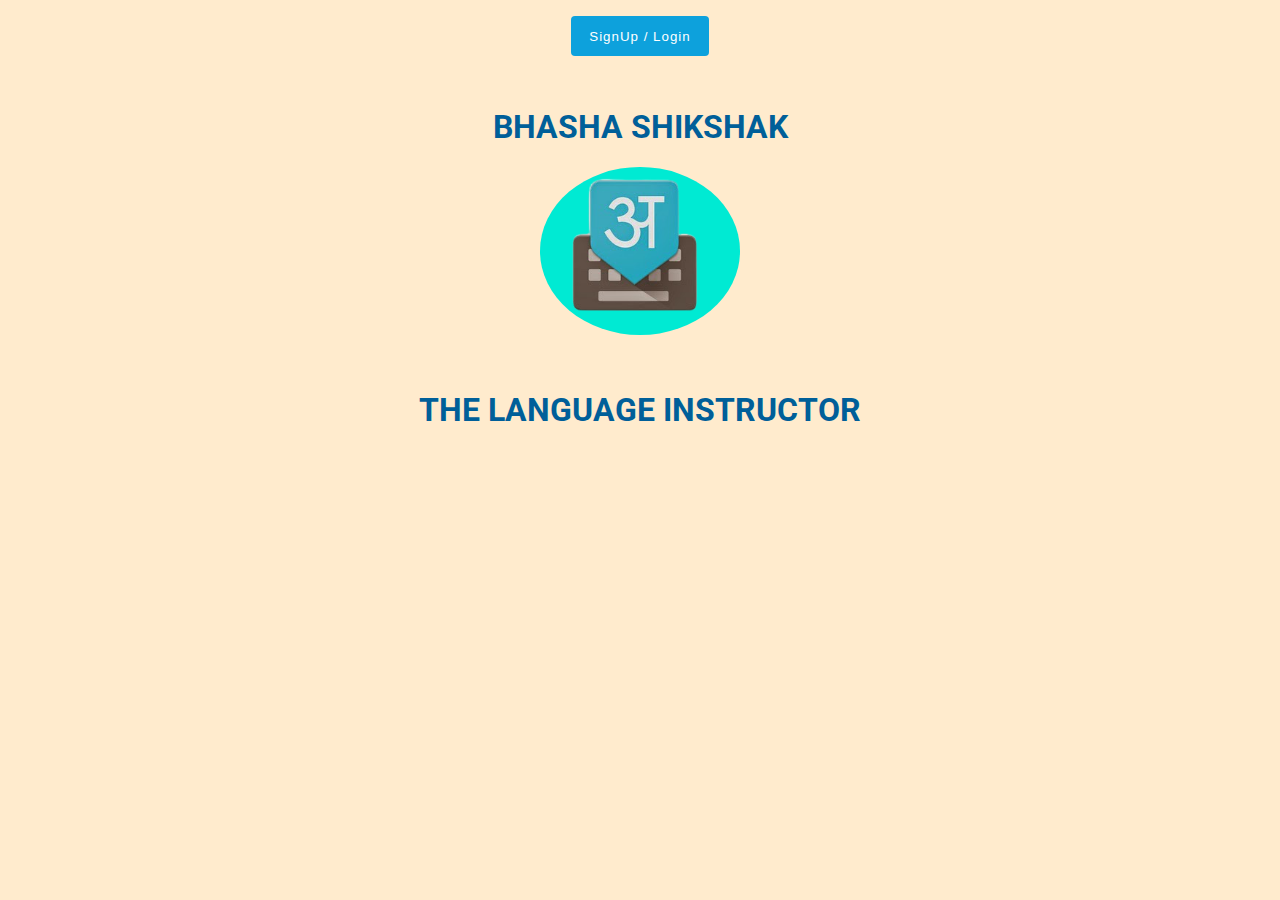
<file: public/index.html>
<!DOCTYPE html>
<html lang="en">
<head>
    <meta charset="UTF-8">
    <meta http-equiv="X-UA-Compatible" content="IE=edge">
    <meta name="viewport" content="width=device-width, initial-scale=1.0">
    <title>Interactive Learning</title>

    <!-- CSS Link -->
    <link rel="stylesheet" href="css/main.css">
   
</head>
<body>
    <div class="container">
        <div class="welcome">
            
            <button class="login-button"><a href="login.html">SignUp / Login</a></button>
            <h1 style="text-align: center; padding-top: 30px; color: #005f99;">BHASHA SHIKSHAK</h1>
            <a href="selectLanguage.html"><img class="welcomeImage" src="./assets/img/welcomeImage.png" alt="Logo"></a>
            <h1 style="text-align: center; padding-top: 30px; color: #005f99;">THE LANGUAGE INSTRUCTOR</h1>
        </div>
    </div>
    <script src="js/main.js"></script>
</body>
</html>
</file>
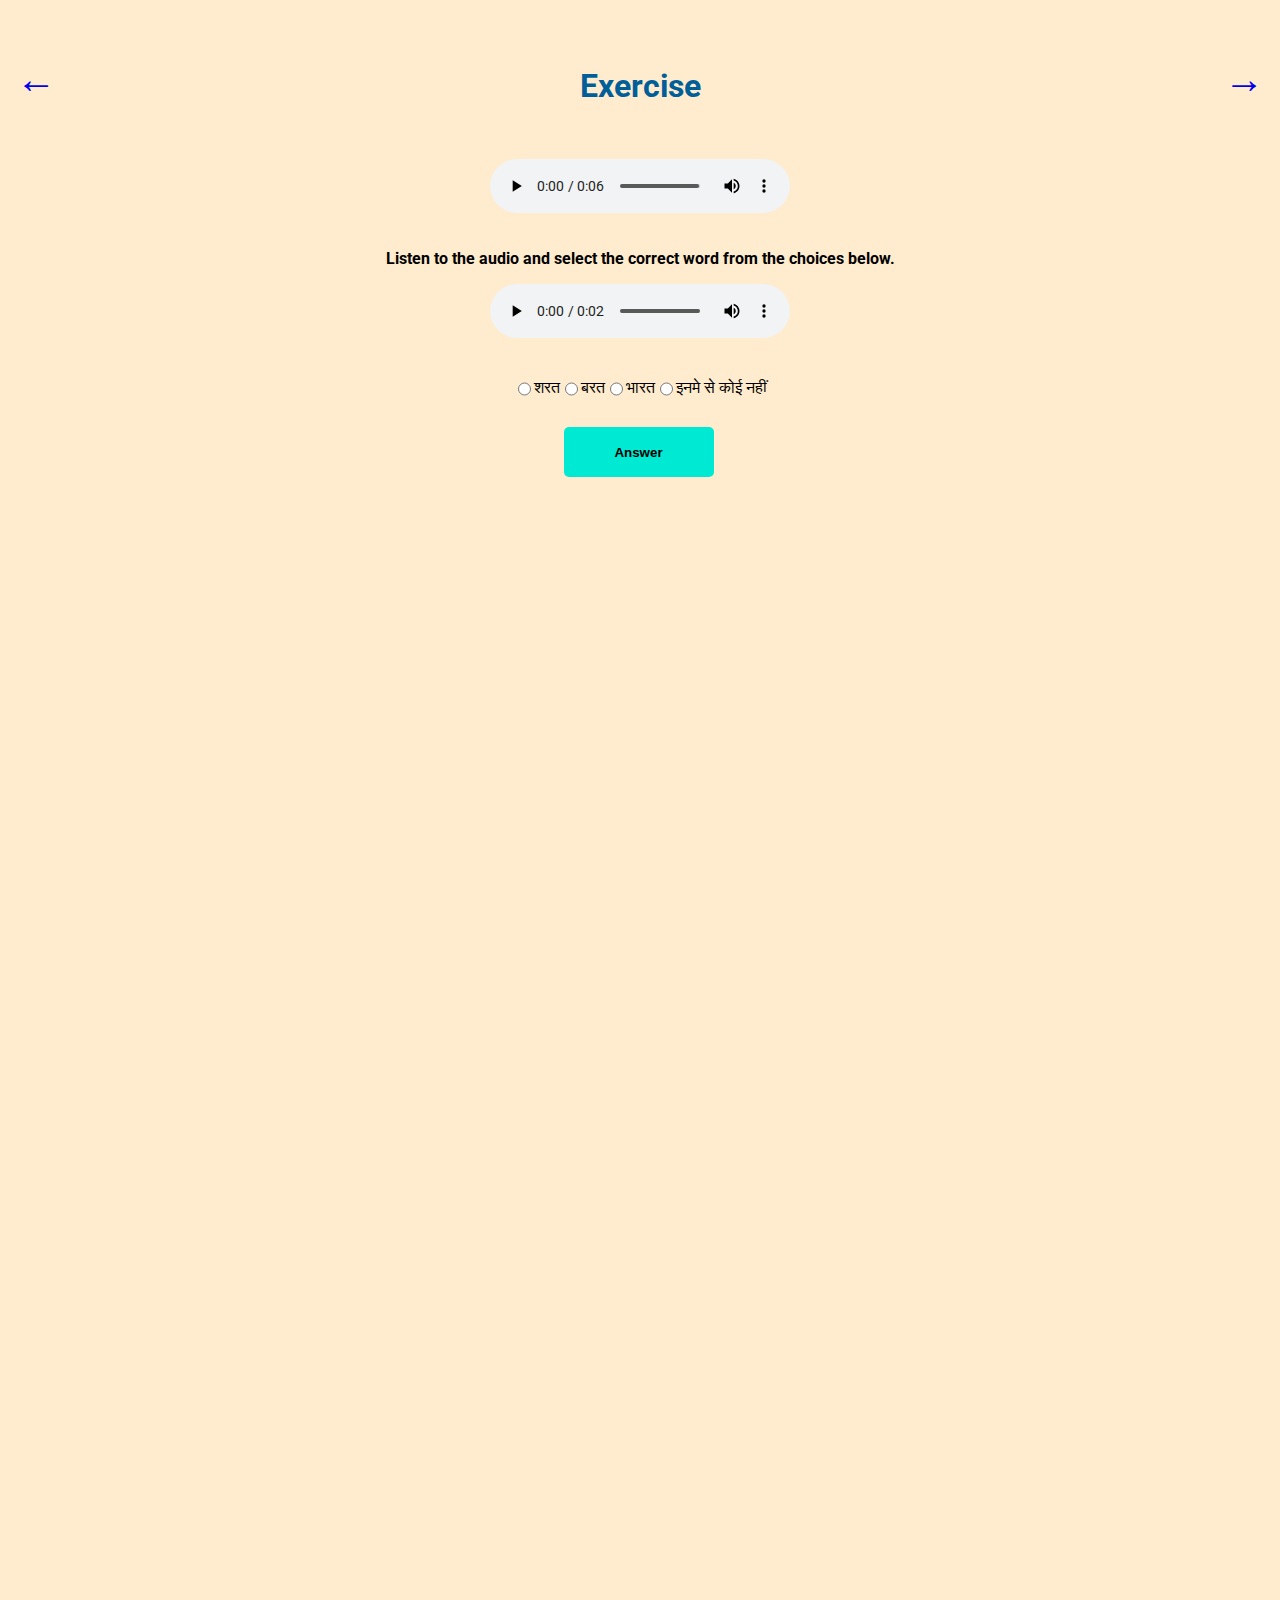
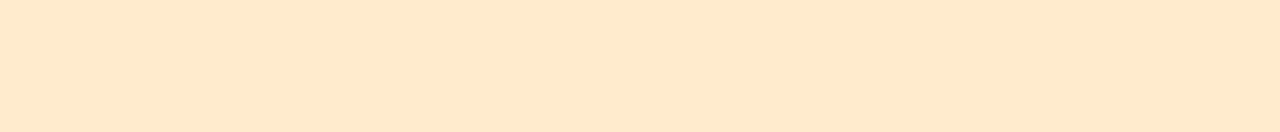
<file: public/exercise.html>
<!DOCTYPE html>
<html lang="en">
<head>
    <meta charset="UTF-8">
    <meta http-equiv="X-UA-Compatible" content="IE=edge">
    <meta name="viewport" content="width=device-width, initial-scale=1.0">
    <title>Exercise</title>

    <!-- CSS Link -->
    <link rel="stylesheet" href="css/main.css">
</head>
<body>
    <div class="container">
        <div class="recording-nav">
            <p class="double-arrow-design"><a class="arrow-anchor" href="listenWrite.html">&#8592;</a></p>
            <h1 style="text-align: center; padding-top: 30px; color: #005f99;">Exercise</h1>
            <p class="double-arrow-design"><a class="arrow-anchor" href="selectLanguage.html">&#8594;</a></p>
        </div>
        <div class="recording-header">  
                <audio controls class="audiorecord" style="padding-bottom: 20px;">
                    <source src="./assets/audio/exercise.mp3" type="audio/mp4">
                </audio>
                <p class="speakout">Listen to the audio and select the correct word from the choices below.</p>  
                <audio controls class="audiorecord" style="padding-bottom: 20px;">
                    <source src="./assets/audio/bharath.mp3" type="audio/mp4">
                </audio>
                <div class="multiple-choice">
                    <input type="radio" id="choice1" name="choice1" value="शरत"><label for="choice1">शरत</label><br>
                    <input type="radio" id="choice2" name="choice1" value="बरत"><label for="choice2">बरत</label><br>
                    <input type="radio" id="answer" name="choice1" value="भारत"><label id="answer1" for="choice3">भारत</label><br>
                    <input type="radio" id="choice4" name="choice1" value="इनमे से कोई नहीं"><label for="choice4">इनमे से कोई नहीं</label>  
                </div>
                <div class="recording-controls-ex">
                    <button class="click-button" style="margin-right: 2%;" id="showAnswer">Answer</button>
                    <p id="answer-prompt" style="padding-top: 10px; font-weight: bold;"></p>
                </div>
        </div>
    </div>

    <script src="js/listen.js"></script>
</body>
</html>
</file>
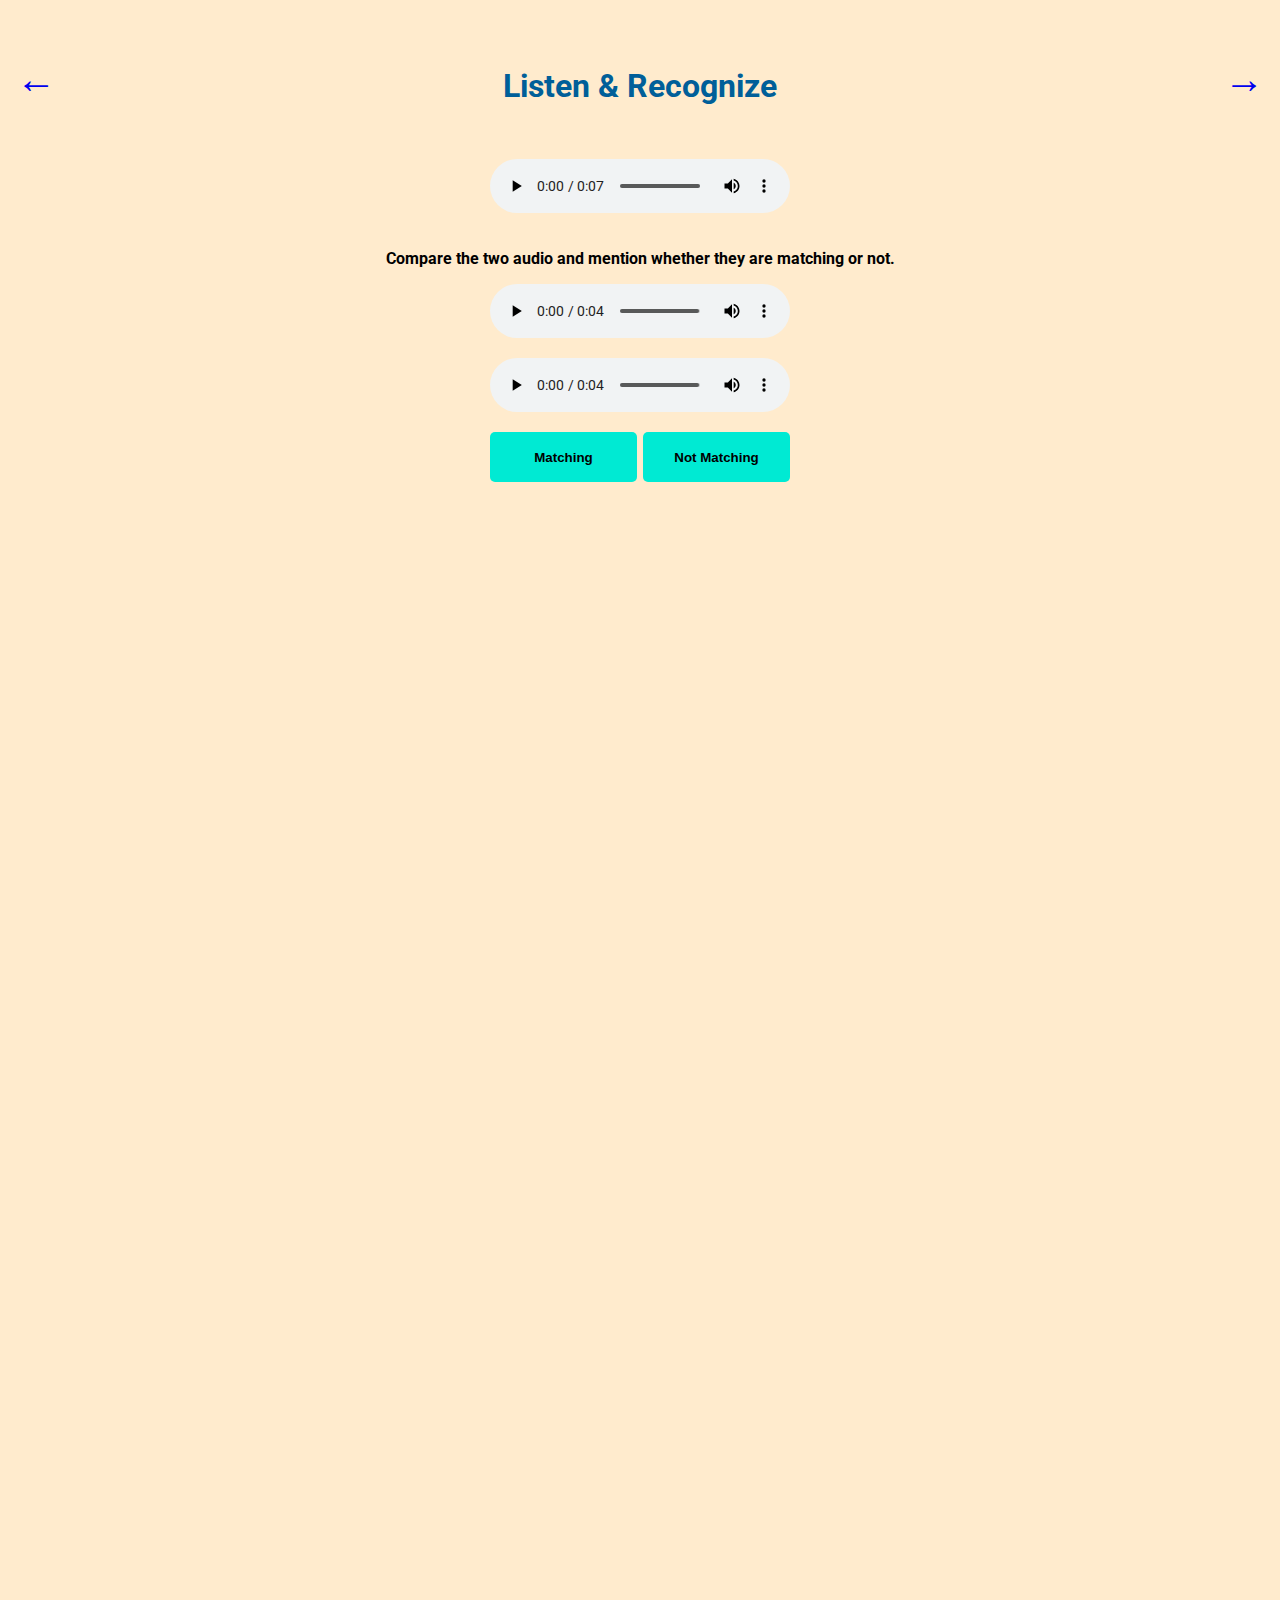
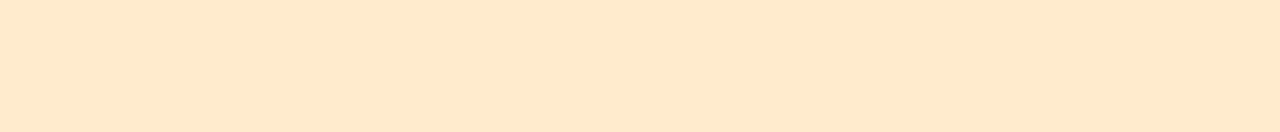
<file: public/listenListen.html>
<!DOCTYPE html>
<html lang="en">
<head>
    <meta charset="UTF-8">
    <meta http-equiv="X-UA-Compatible" content="IE=edge">
    <meta name="viewport" content="width=device-width, initial-scale=1.0">
    <title>Listen & Listen Module</title>

    <!-- CSS Link -->
    <link rel="stylesheet" href="css/main.css">
</head>
<body>
    <div class="container">
        <div class="recording-nav">
            <p class="double-arrow-design"><a class="arrow-anchor" href="listenSpeak.html">&#8592;</a></p>
            <h1 style="text-align: center; padding-top: 30px; color: #005f99;">Listen & Recognize</h1>
            <p class="double-arrow-design"><a class="arrow-anchor" href="speechText.html">&#8594;</a></p>
        </div>
        <div class="recording-header">  
                <audio controls class="audiorecord" style="padding-bottom: 20px;">
                    <source src="./assets/audio/listenReconize.mp3" type="audio/mp4">
                </audio>
                <p class="speakout">Compare the two audio and mention whether they are matching or not.</p>  
                <audio controls class="audiorecord" style="padding-bottom: 20px;">
                    <source src="./assets/audio/goodtime.mp4" type="audio/mp4">
                </audio>
                <audio controls class="audiorecord" style="padding-bottom: 20px;">
                    <source src="./assets/audio/goodtime.mp4" type="audio/mp4">
                </audio>
                <div class="recording-controls-ls">
                    <button class="click-button" style="margin-right: 2%;" id="matching">Matching</button>
                    <button class="click-button" id="not-matching">Not Matching</button>
                </div>
        </div>
    </div>

    <script src="js/listen.js"></script>
</body>
</html>
</file>
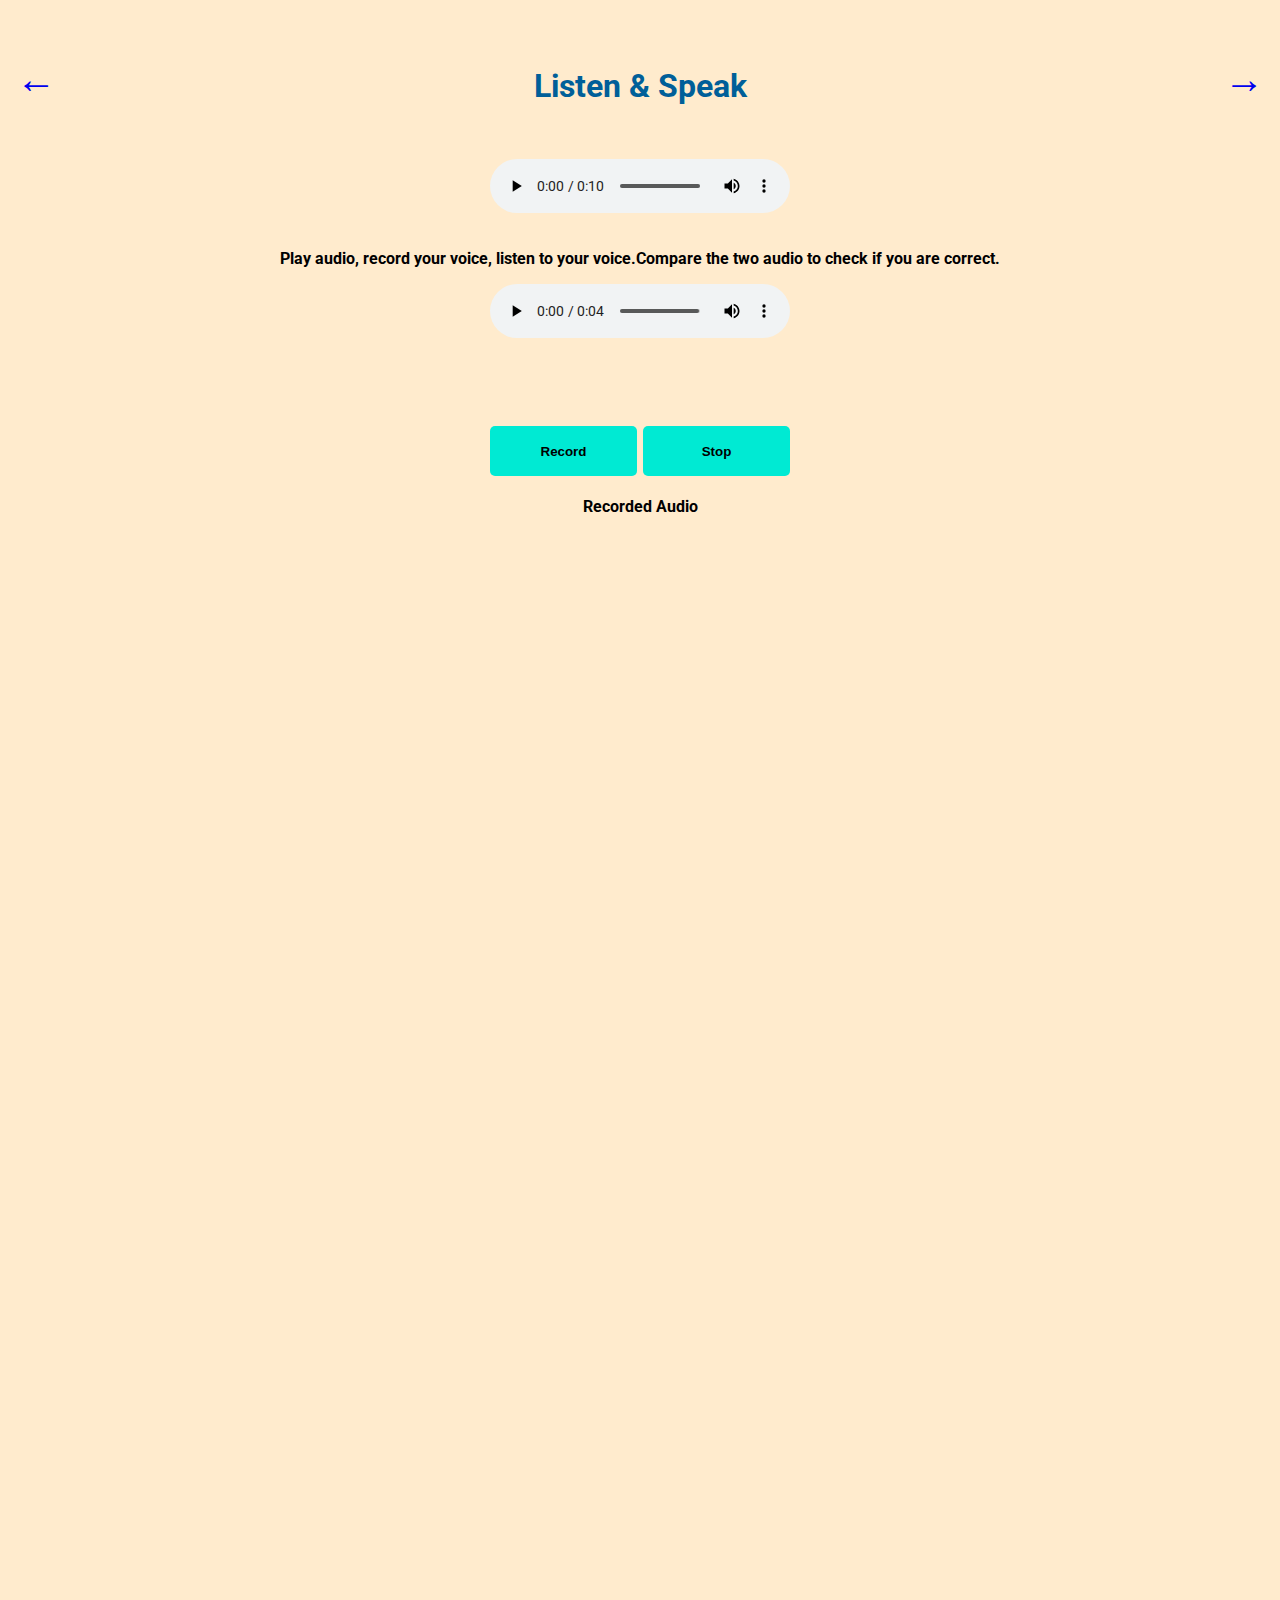
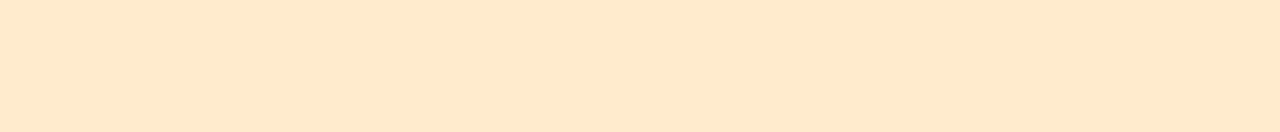
<file: public/listenSpeak.html>
<!DOCTYPE html>
<html lang="en">
<head>
    <meta charset="UTF-8">
    <meta http-equiv="X-UA-Compatible" content="IE=edge">
    <meta name="viewport" content="width=device-width, initial-scale=1.0">
    <title>Listen & Speak Module</title>

    <!-- CSS Link -->
    <link rel="stylesheet" href="css/main.css">
</head>
<body>
    <div class="container">
        <div class="recording-nav">
            <p class="double-arrow-design"><a class="arrow-anchor" href="selectLanguage.html">&#8592;</a></p>
            <h1 style="text-align: center; padding-top: 30px; color: #005f99;">Listen & Speak</h1>
            <p class="double-arrow-design"><a class="arrow-anchor" href="listenListen.html">&#8594;</a></p>
        </div>
        <div class="recording-header">
            <audio controls class="audiorecord" style="padding-bottom: 20px;">
                <source src="./assets/audio/listenSpeak.mp3" type="audio/mp4">
            </audio>
            <p class="speakout">Play audio, record your voice, listen to your voice.Compare the two audio to check if you are correct.</p>
                 
            <audio controls class="audiorecord" style="padding-bottom: 20px;">
                <source src="./assets/audio/goodtime.mp4" type="audio/mp4">
            </audio>
            <canvas class="visualizer" height="60px"></canvas>
            <div class="recording-controls-ls">
                <button class="click-button" style="margin-right: 2%;" id="record">Record</button>
                <button class="click-button" id="stop">Stop</button>
            </div>
            <div class="record-visualizer">
           
            </div>
            <section class="sound-clips">
            <h4>Recorded Audio</h4>
        </div>


        </section>
    </div>

    <script src="js/record.js"></script>
</body>
</html>
</file>
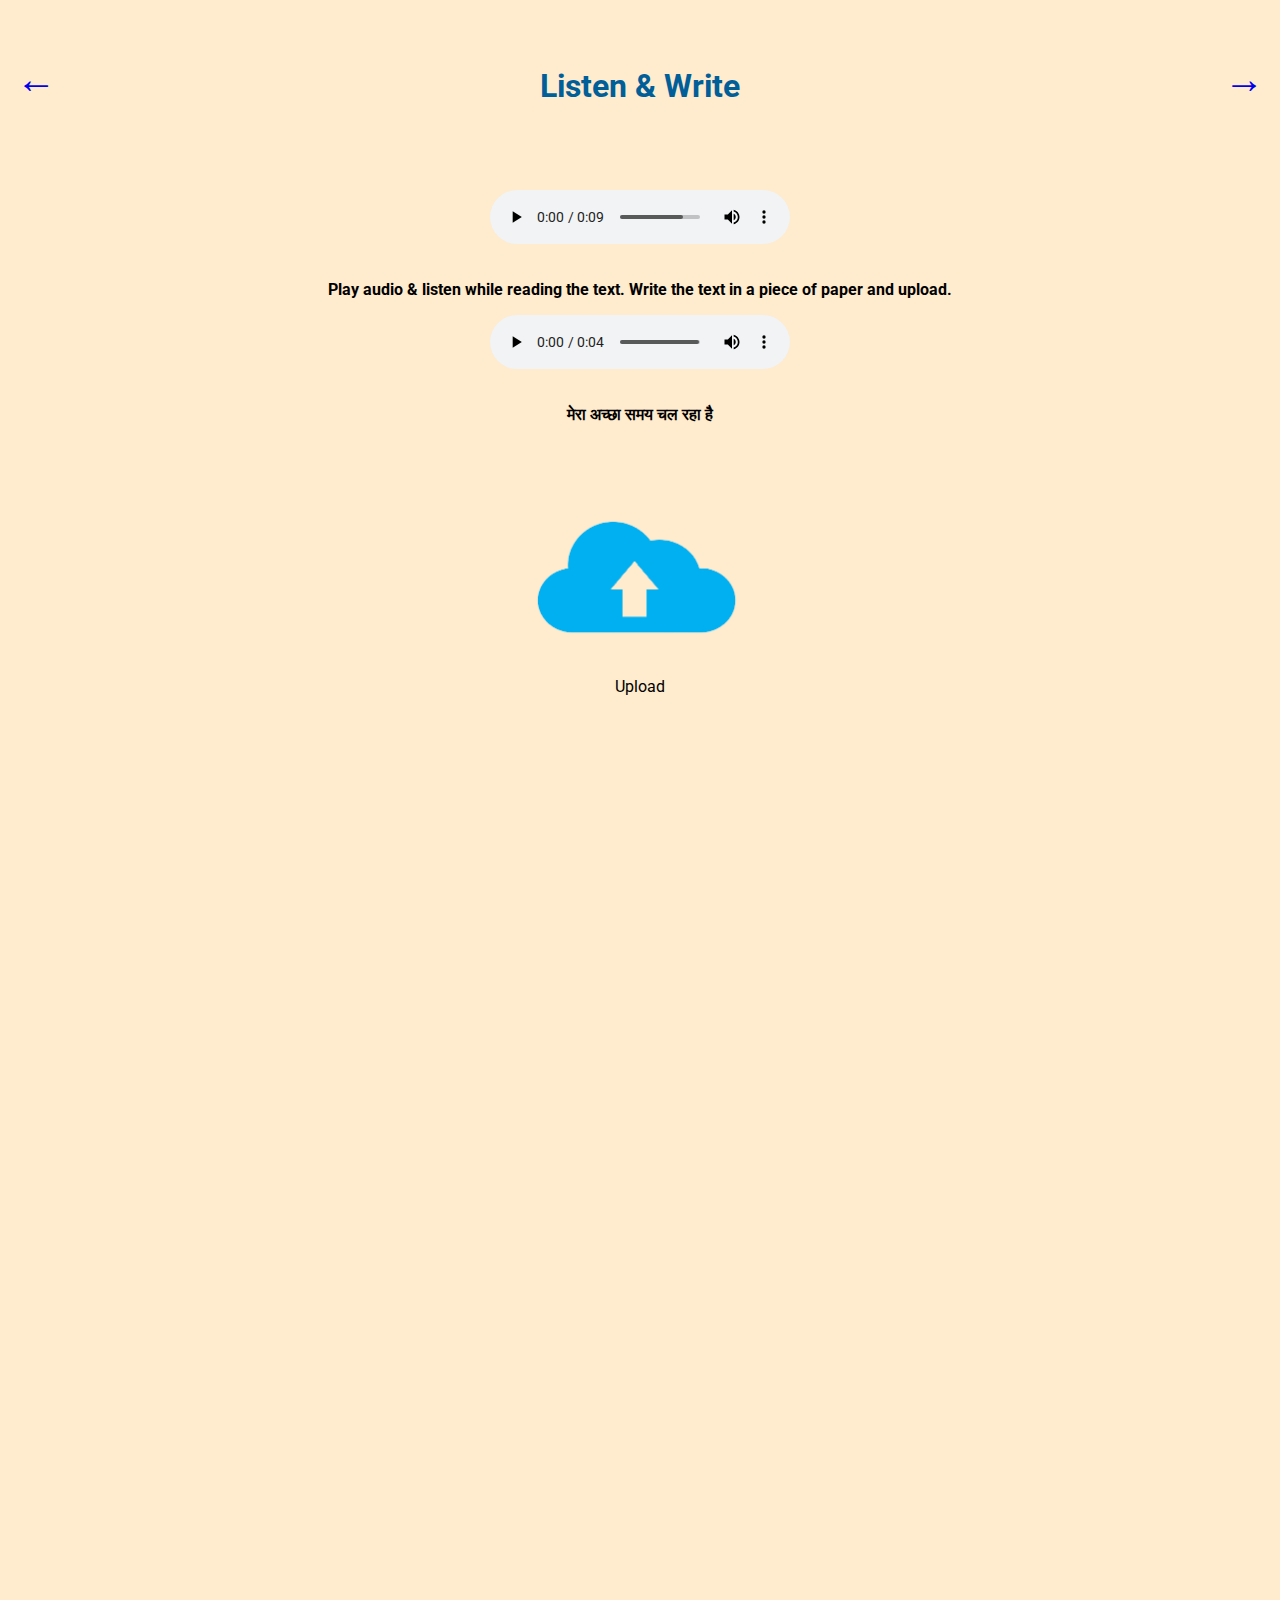
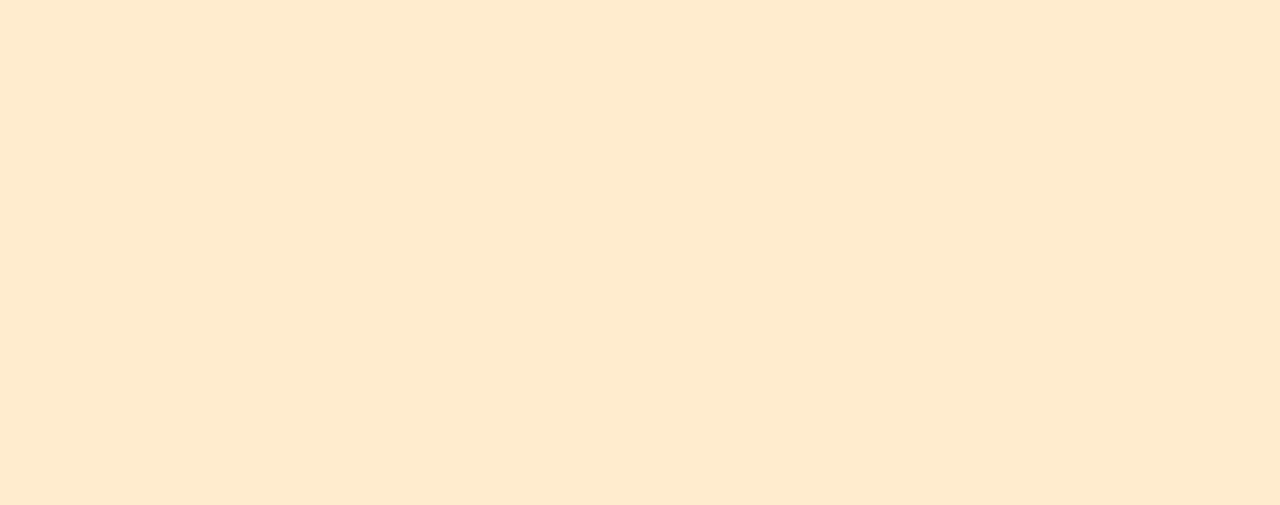
<file: public/listenWrite.html>
<!DOCTYPE html>
<html lang="en">
<head>
    <meta charset="UTF-8">
    <meta http-equiv="X-UA-Compatible" content="IE=edge">
    <meta name="viewport" content="width=device-width, initial-scale=1.0">
    <title>Listen & Listen Module</title>

    <!-- CSS Link -->
    <link rel="stylesheet" href="css/main.css">
</head>
<body>
    <div class="container">
        <div class="recording-nav">
            <p class="double-arrow-design"><a class="arrow-anchor" href="writing.html">&#8592;</a></p>
            <h1 style="text-align: center; padding-top: 30px; color: #005f99;">Listen & Write</h1>
            <p class="double-arrow-design"><a class="arrow-anchor" href="exercise.html">&#8594;</a></p>
        </div>
        <div class="recording-header">
                <audio controls class="audiorecord" style="padding-bottom: 20px;">
                    <source src="./assets/audio/listenWrite.mp3" type="audio/mp4">
                </audio>
                <p class="speakout">Play audio & listen while reading the text. Write the text in a piece of paper and upload.</p>
                <audio controls class="audiorecord" style="padding-bottom: 20px;">
                    <source src="./assets/audio/goodtime.mp4" type="audio/mp4">
                </audio>
                <p class="speakout" id="textReference">मेरा अच्छा समय चल रहा है</p>   
                <img style="width:300px; height:auto; margin-top: 30px;" src="./assets/img/upload.png" alt="Upload Image">
                <span>Upload</span>
                </div>
        </div>
    </div>

    <script src="js/listen.js"></script>
</body>
</html>
</file>
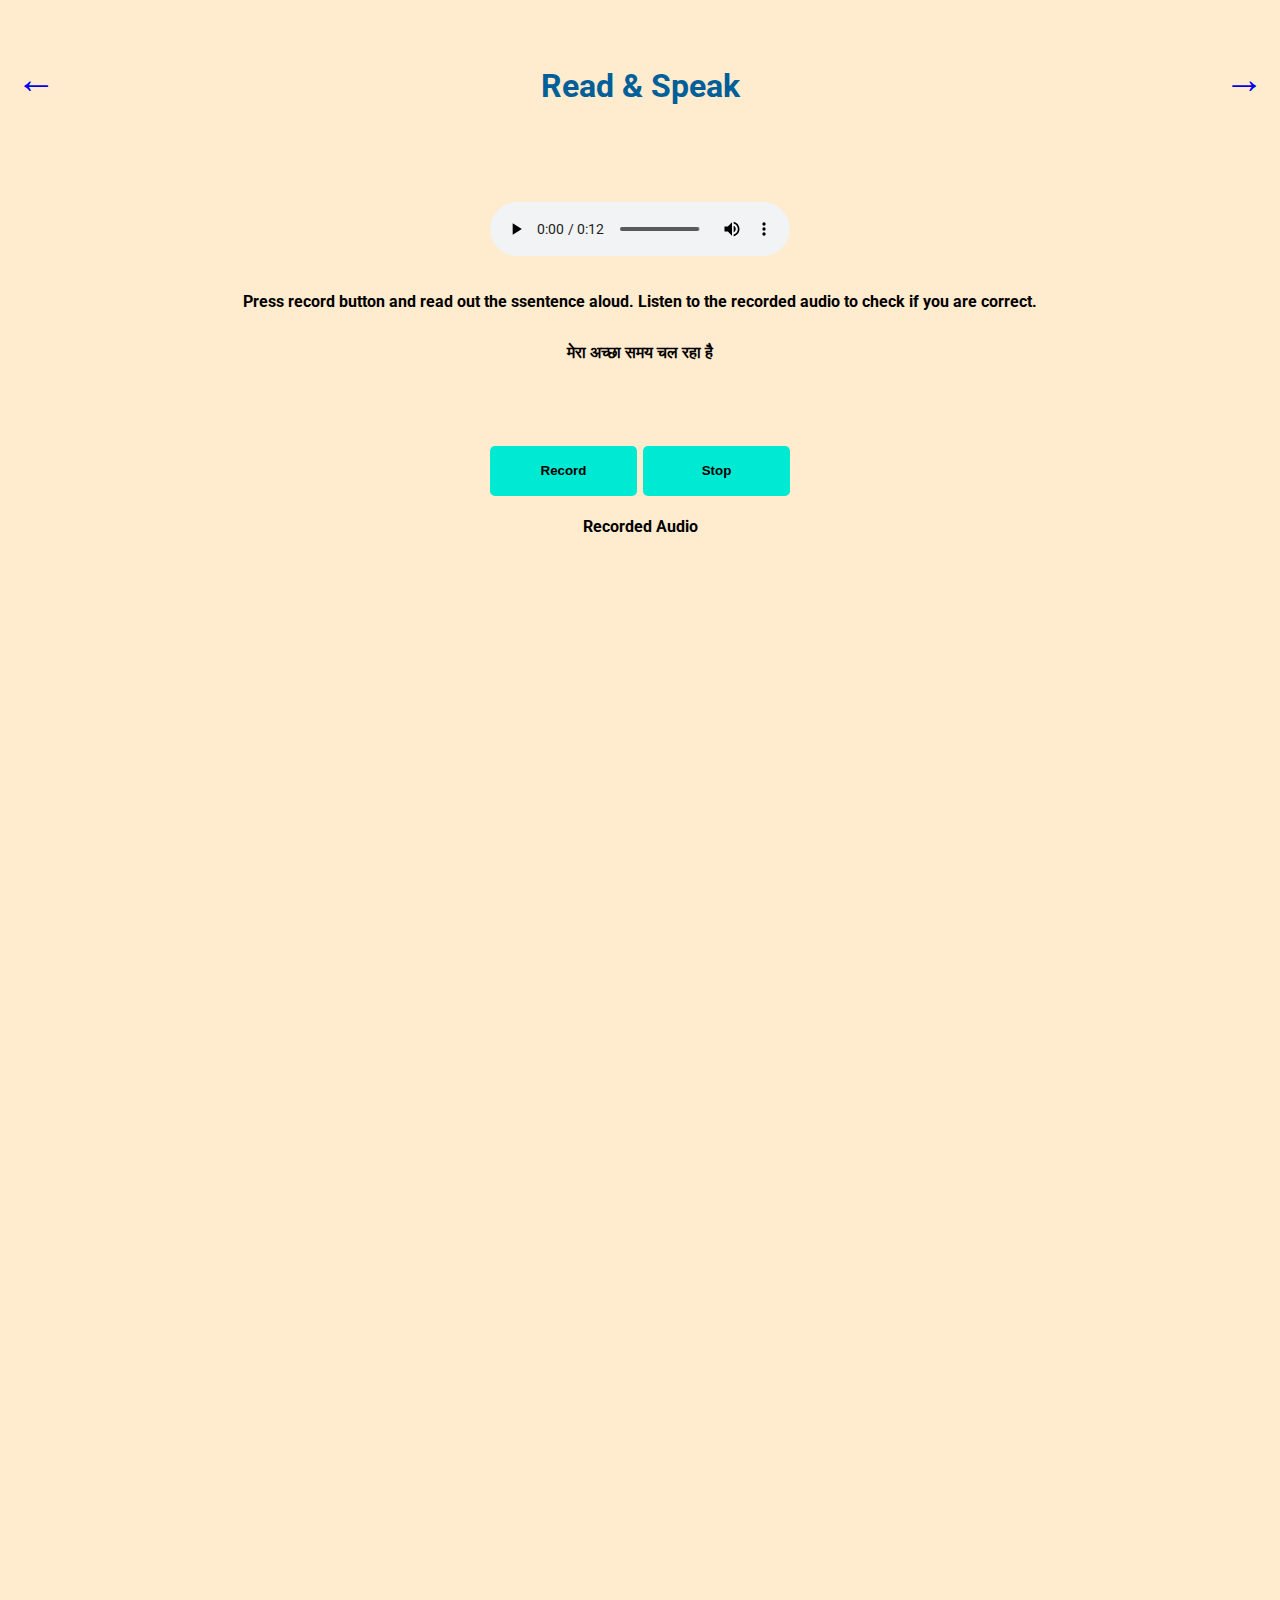
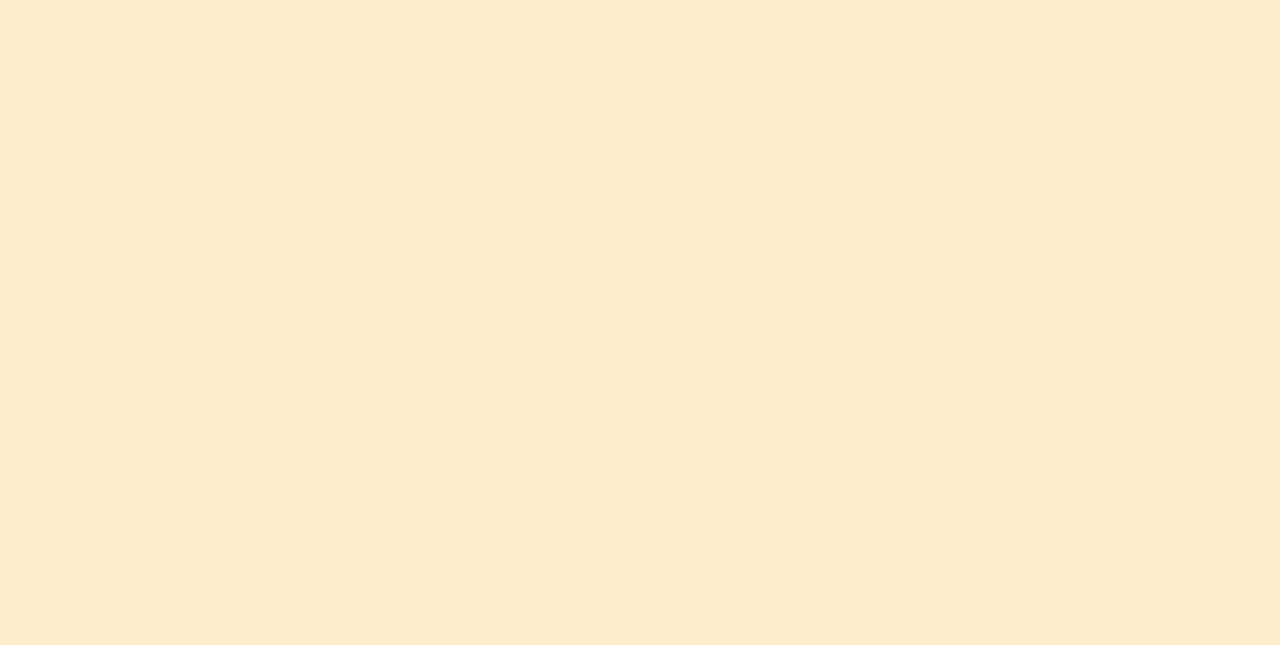
<file: public/readSpeak.html>
<!DOCTYPE html>
<html lang="en">
<head>
    <meta charset="UTF-8">
    <meta http-equiv="X-UA-Compatible" content="IE=edge">
    <meta name="viewport" content="width=device-width, initial-scale=1.0">
    <title>Listen & Speak Module</title>

    <!-- CSS Link -->
    <link rel="stylesheet" href="css/main.css">
</head>
<body>
    <div class="container">
        <div class="recording-nav">
            <p class="double-arrow-design"><a class="arrow-anchor" href="speechText.html">&#8592;</a></p>
            <h1 style="text-align: center; padding-top: 30px; color: #005f99;">Read & Speak</h1>
            <p class="double-arrow-design"><a class="arrow-anchor" href="writing.html">&#8594;</a></p>
        </div>
        <div class="recording-header-rs">
            <audio controls class="audiorecord" style="padding-bottom: 20px;">
                <source src="./assets/audio/readSpeak.mp3" type="audio/mp4">
            </audio>
            <p class="speakout">Press record button and read out the ssentence aloud. Listen to the recorded audio to check if you are correct.</p>
            <h3 class="speakout" id="textReference">मेरा अच्छा समय चल रहा है</h3>           
            <canvas class="visualizer" height="60px"></canvas>
            <div class="recording-controls-ls">
                <button class="click-button" style="margin-right: 2%;" id="record">Record</button>
                <button class="click-button" id="stop">Stop</button>
            </div>
            <div class="record-visualizer">
           
            </div>
            <section class="sound-clips">
            <h4>Recorded Audio</h4>
    
    
            </section>
        </div>      
    </div>

    <script src="js/record.js"></script>
</body>
</html>
</file>
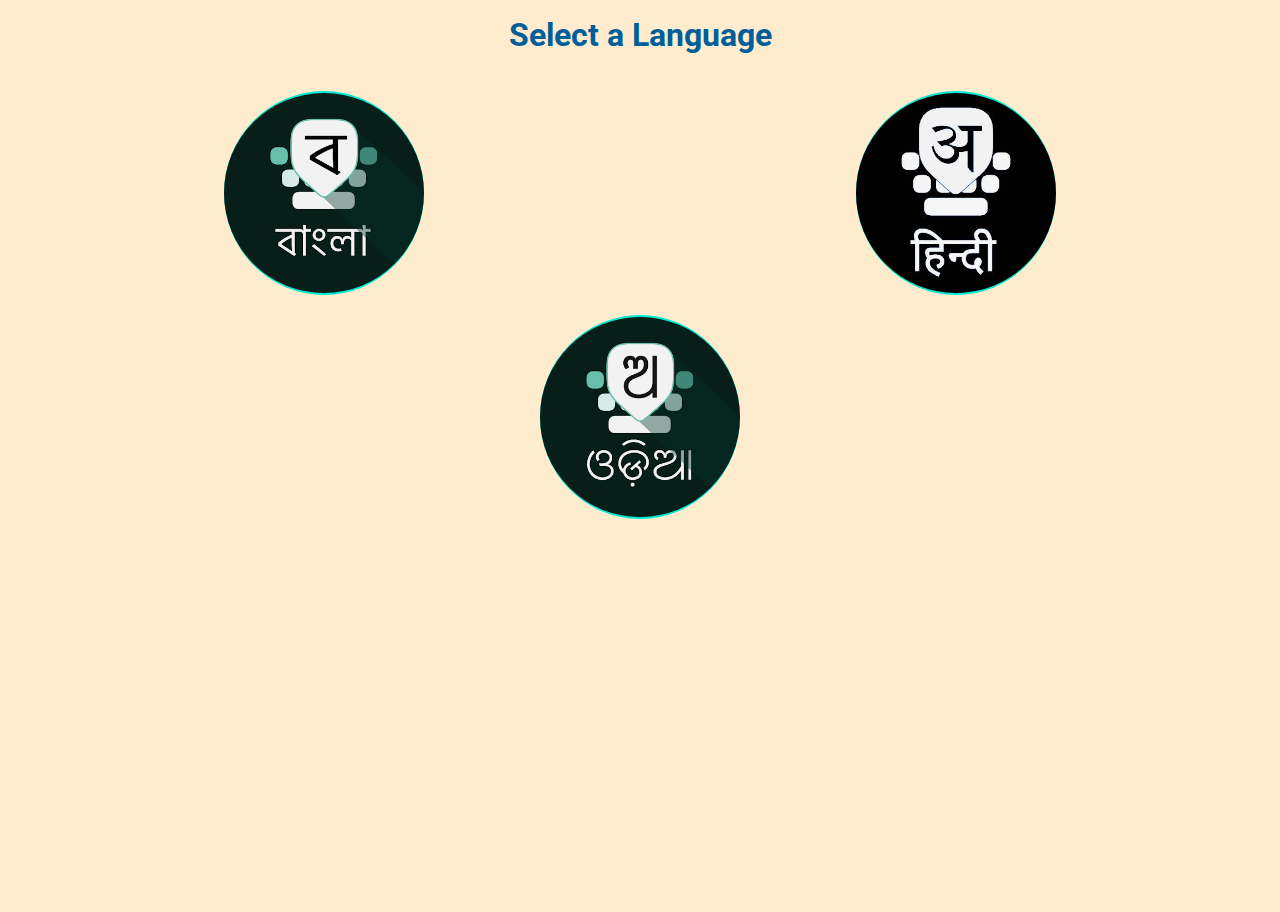
<file: public/selectLanguage.html>
<!DOCTYPE html>
<html lang="en">
<head>
    <meta charset="UTF-8">
    <meta http-equiv="X-UA-Compatible" content="IE=edge">
    <meta name="viewport" content="width=device-width, initial-scale=1.0">
    <title>Select Language</title>

    <!-- CSS Link -->
    <link rel="stylesheet" href="css/main.css">
</head>
<body>
    <div class="container">
        <h1 class="language-header" style="text-align: center; color: #005f99;">Select a Language</h1>
        <a class="language1" href="listenSpeak.html"><img class="welcomeImage " src="./assets/img/bangla.png" alt="Bangla"> </a>
        <a class="language2" href="listenSpeak.html"><img class="welcomeImage" src="./assets/img/hindi.jpg" alt="Hindi"></a> 
        <a class="language3" href="listenSpeak.html"><img class="welcomeImage" src="./assets/img/odiya.png" alt="Odiya"></a>
        <!-- <p class="double-arrow1 double-arrow-design"><a class="arrow-anchor" href="speechText.html">&#8592;</a></p>
        <p class="double-arrow2 double-arrow-design"><a class="arrow-anchor" href="speechText.html">&#8594;</a></p> -->
    </div>
    <script src="js/main.js"></script>
</body>
</html>
</file>
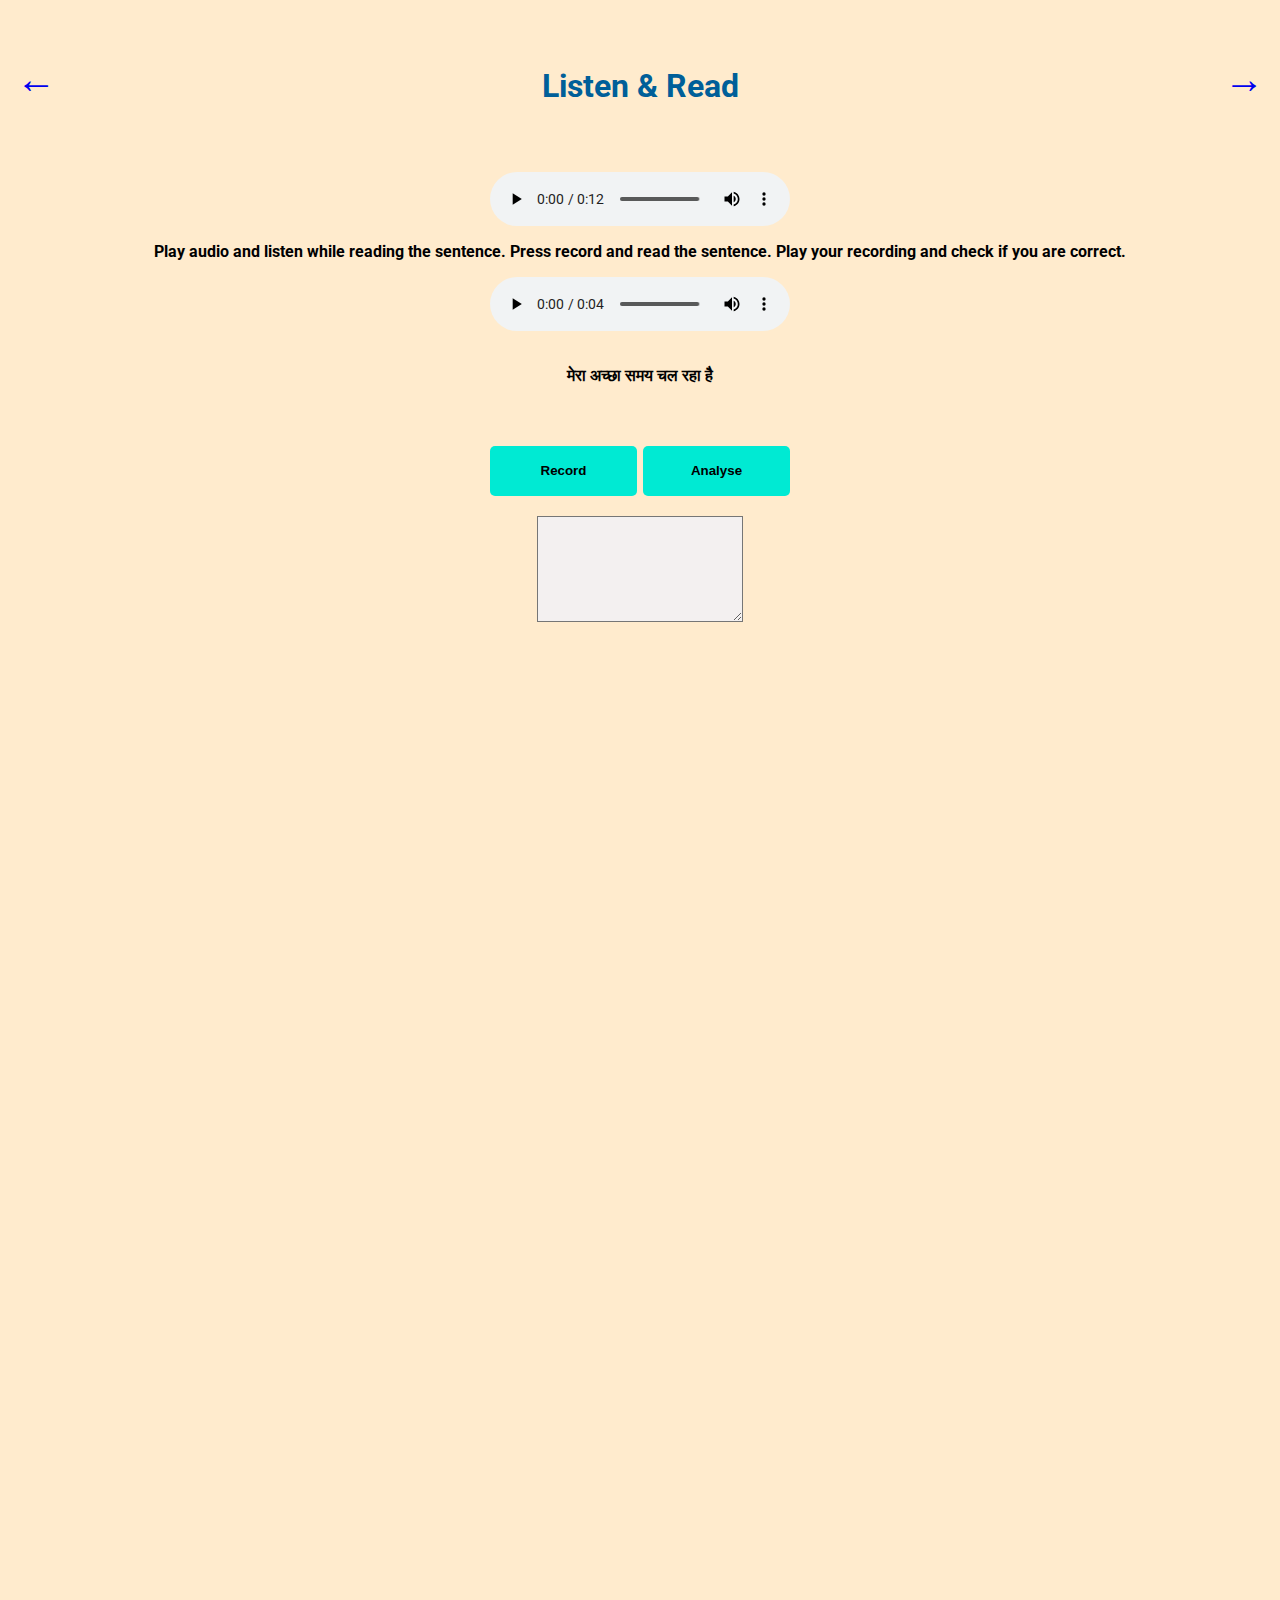
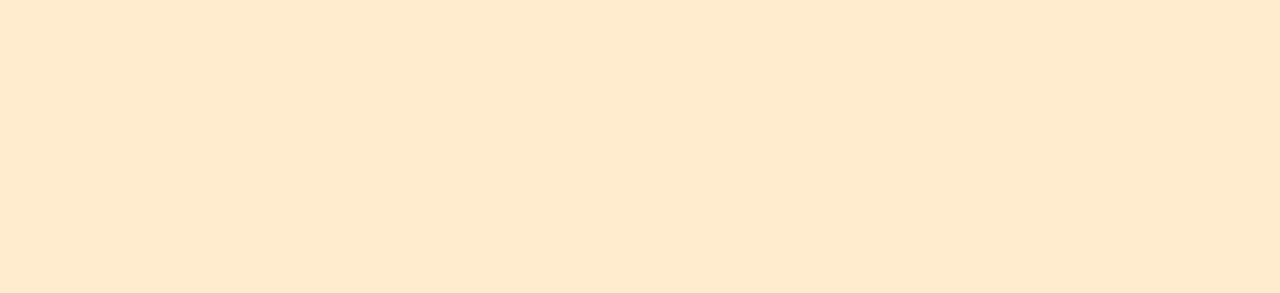
<file: public/speechText.html>
<!DOCTYPE html>
<html lang="en">
<head>
    <meta charset="UTF-8">
    <meta http-equiv="X-UA-Compatible" content="IE=edge">
    <meta name="viewport" content="width=device-width, initial-scale=1.0">
    <title>Document</title>

    <!-- CSS Link -->
    <link rel="stylesheet" href="css/main.css">
</head>
<body>
    <div class="container">
        <div class="recording-nav">
            <p class="double-arrow-design"><a class="arrow-anchor" href="listenListen.html">&#8592;</a></p>
            <h1 style="text-align: center; padding-top: 30px; color: #005f99;">Listen & Read</h1>
            <p class="double-arrow-design"><a class="arrow-anchor" href="readSpeak.html">&#8594;</a></p>
        </div>
        <div class="recording-header-ls">
            <audio controls class="audiorecord">
                <source src="./assets/audio/listenRead.mp3" type="audio/mp4">
            </audio>
            <p class="speakout">Play audio and listen while reading the sentence. Press record and read the sentence. Play your recording and check if you are correct.</p>
                 
            <audio controls class="audiorecord">
                <source src="./assets/audio/goodtime.mp4" type="audio/mp4">
            </audio><br>
            <p class="speakout" id="textReference">मेरा अच्छा समय चल रहा है</p>   
            <h5 style="text-align: center;"  id="instruction"></h5>
            <div id="update">

            </div>
            <div class="recording-controls">
                <button class="click-button" style="margin-right: 2%;" id="start">Record</button>
                <button class="click-button" id="analyse">Analyse</button>
            </div>
            <div class="recording-result">
                <textarea name="comment" class="record-textbox" id="speechText"></textarea>
            </div>
        </div>
    </div>

    <script src="js/main.js"></script>
</body>
</html>
</file>
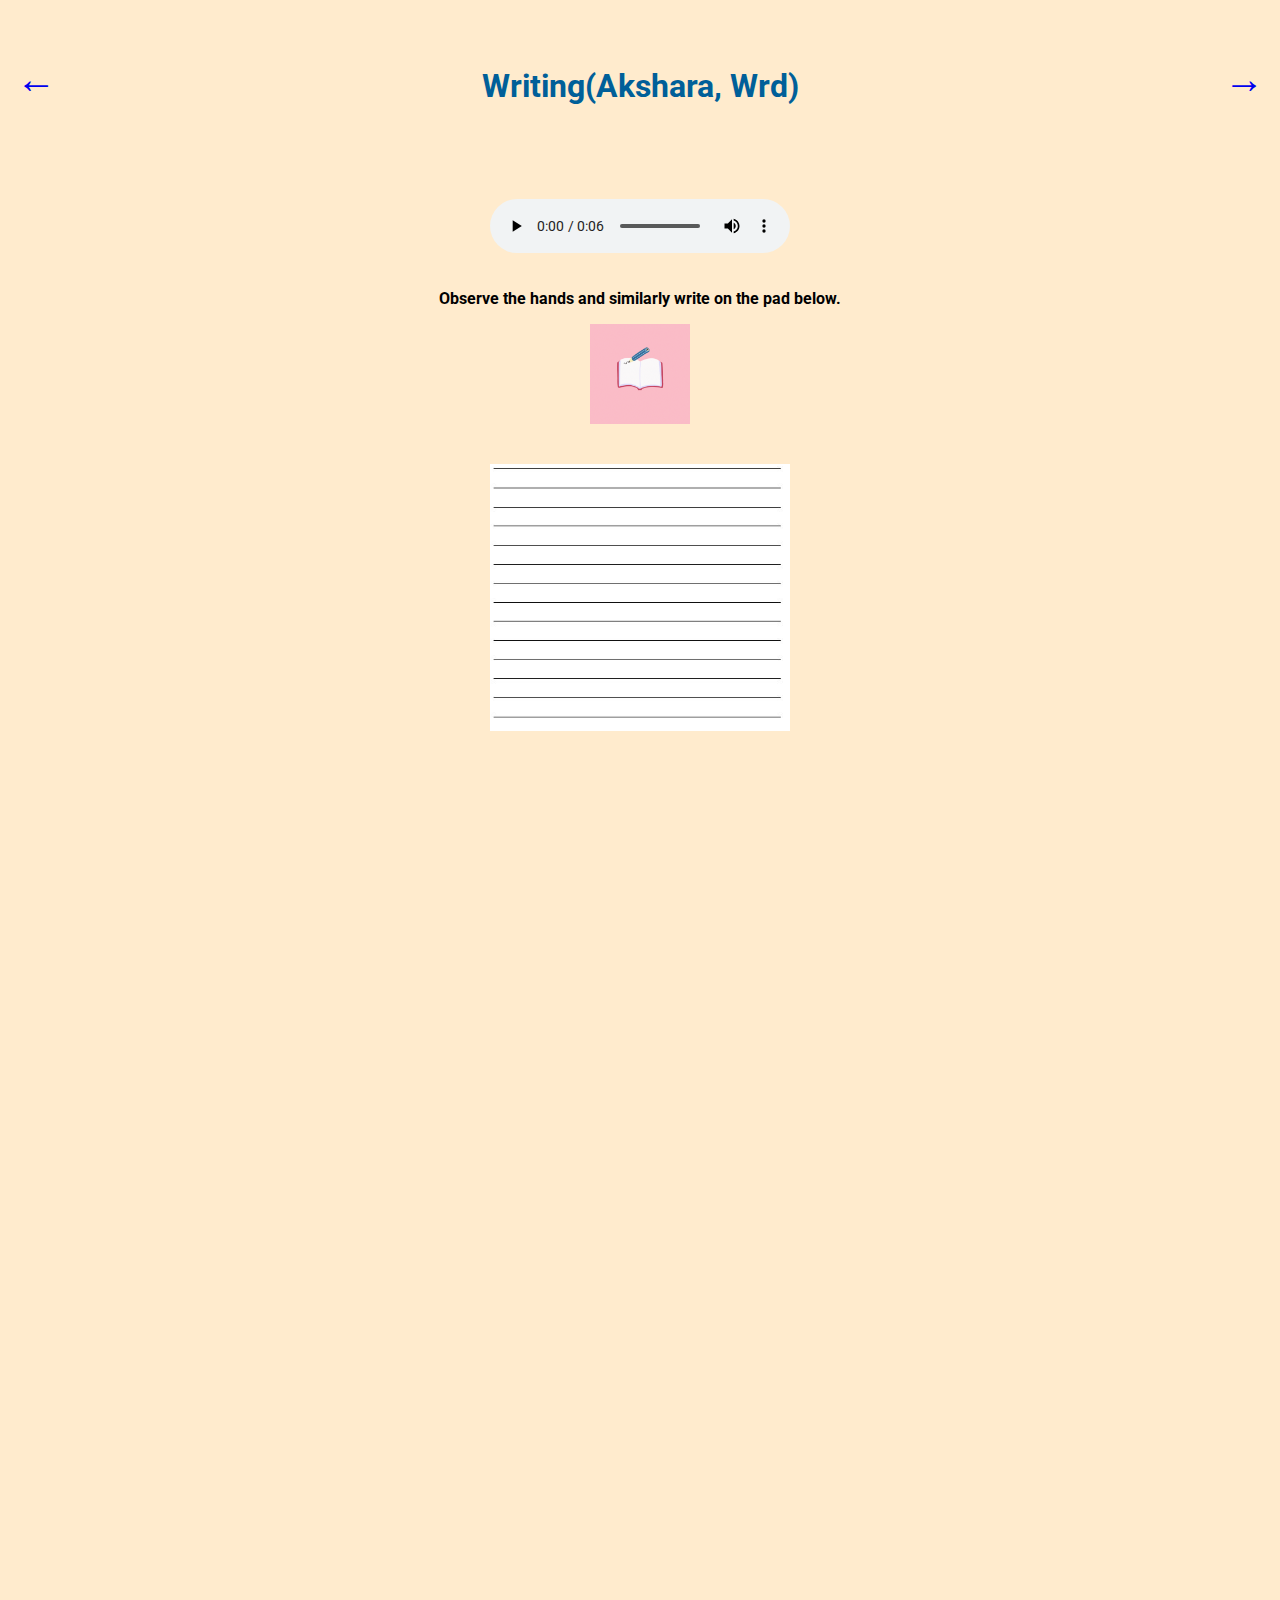
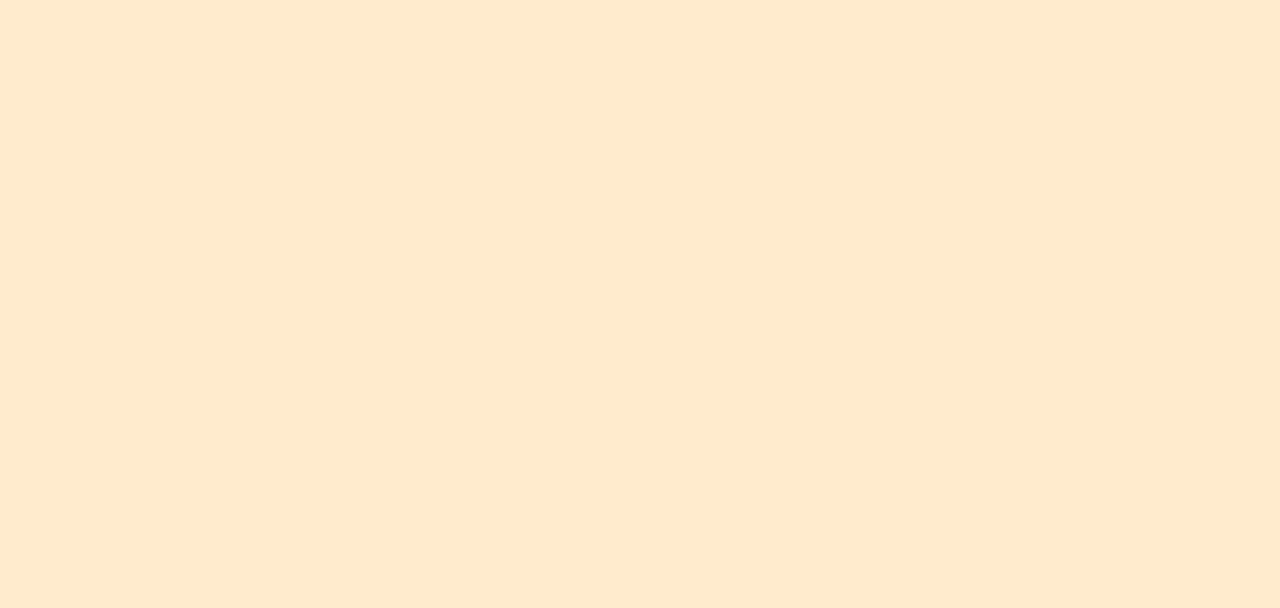
<file: public/writing.html>
<!DOCTYPE html>
<html lang="en">
<head>
    <meta charset="UTF-8">
    <meta http-equiv="X-UA-Compatible" content="IE=edge">
    <meta name="viewport" content="width=device-width, initial-scale=1.0">
    <title>Listen & Listen Module</title>

    <!-- CSS Link -->
    <link rel="stylesheet" href="css/main.css">
</head>
<body>
    <div class="container">
        <div class="recording-nav">
            <p class="double-arrow-design"><a class="arrow-anchor" href="readSpeak.html">&#8592;</a></p>
            <h1 style="text-align: center; padding-top: 30px; color: #005f99;">Writing(Akshara, Wrd)</h1>
            <p class="double-arrow-design"><a class="arrow-anchor" href="listenWrite.html">&#8594;</a></p>
        </div>
        <div class="recording-header">
                <audio controls class="audiorecord" style="padding-bottom: 20px;">
                    <source src="./assets/audio/writing.mp3" type="audio/mp4">
                </audio>
                <p class="speakout">Observe the hands and similarly write on the pad below.</p>  
                <img style="width:100px; height:auto;" src="./assets/img/writing.gif" alt="Writing">
                <img style="width:300px; height:auto; margin-top: 40px;" src="./assets/img/scribbling.png" alt="Writing">
                </div>
        </div>
    </div>

    <script src="js/listen.js"></script>
</body>
</html>
</file>
<file: public/css/main.css>
@import url('https://fonts.googleapis.com/css2?family=Roboto:ital,wght@0,400;0,500;0,700;1,400;1,500&display=swap');
body{
    background-color:blanchedAlmond;
	font-family: 'Roboto', sans-serif;
}
.login-button {
	border: none;
	cursor: pointer;
	background-color: #0da1dc;
	box-shadow: inset 0 0 0 0 #ea097f;
	border-radius: 4px;
	-webkit-border-radius: 4px;
	-moz-border-radius: 4px;
	-ms-border-radius: 4px;
	-o-border-radius: 4px;
	transition: ease-out 0.4s;
	-webkit-transition: ease-out 0.4s;
	-moz-transition: ease-out 0.4s;
	-ms-transition: ease-out 0.4s;
	-o-transition: ease-out 0.4s;
}
.login-button a {
	display: block;
	text-decoration: none;
	font-family: "Poppins", sans-serif;
	font-weight: 400;
	color: #fff;
	height: 2.4rem;
	width: 7.9rem;
	letter-spacing: 1px;
	text-align: center;
	display: flex;
	justify-content: center;
	align-items: center;
  }
  
  .login-button a:hover {
	color: #ffffff;
  }
  
  .login-button:hover {
	box-shadow: inset 130px 0 0 0 #ea097f;
  }
/* Grid System */
.container {
    display: grid;
    grid-template-columns: repeat(12,1fr);
	grid-template-rows: repeat(12,1fr);   
}

/* Welcome Page */
.welcome{
	grid-column: 1/13;
	grid-row: 1/13;
	display: flex;
	flex-direction: column;
	align-items: center;
	justify-content: space-between;
}

.welcomeImage{
	width: 200px;
	border-radius: 50%;
	background-color: #00ead3;
	padding: 1% 0;
}


.arrow{
	font-weight: bold;
	font-family: "Lucida Sans Unicode", "Arial Unicode MS";
	font-size: 40px;
	cursor: pointer;
	padding-top: 8%;
}

.arrow-anchor{
	text-decoration: none;
}

.arrow-anchor:hover, .arrow-anchor:focus, .arrow-anchor:active{
	color: #00ead3;
}
/* Select Languages */
.language-header{
	grid-column: 1/13;
	grid-row: 1/2;
}
.language1{
	grid-column: 1/7;
	grid-row: 2/5;
	justify-self: center;
	align-self: center;
}

.language2{
	grid-column: 7/13;
	grid-row: 2/5;
	justify-self: center;
	align-self: center;
}

.language3{
	grid-column: 1/13;
	grid-row: 5/8;
	justify-self: center;
	align-self: center;
}

.recording-nav{
	grid-row:1/2;
	grid-column: 1/13;
	display: flex;
	justify-content: space-between;
}

.double-arrow1{
	grid-column: 1/6;
	justify-self: center;
	align-self: center;	
}

.double-arrow2{
	grid-column: 6/13;
	justify-self: center;
	align-self: center;
}

.double-arrow-design{
	font-weight: bold;
	font-family: "Lucida Sans Unicode", "Arial Unicode MS";
	font-size: 40px;
	cursor: pointer;
}

/* Listen & Speak*/

.record-visualizer{
	grid-column: 1/13;
	grid-row: 4/5;
	display: flex;
	flex-direction: column;
	justify-content: center;
	align-items: flex-start;
}

.recording-controls-ls{
	display: flex;
	justify-content: center;
	align-items: center;
}
.recording-controls-ex{
	display: flex;
	flex-direction: column;
	justify-content: center;
	align-items: center;
}

/* Speech to text page */
.recording-header{
	grid-column: 1/13;
	grid-row: 2/5;
	display: flex;
	flex-direction: column;
	align-items: center;
	justify-content: flex-start;
}

.recording-controls{
	display: flex;
	justify-content: center;
	align-items: flex-start;
}


.recording-result{
	margin-top: 20px;
}

/*Recording*/
.recording-header-ls{
	grid-column: 1/13;
	grid-row: 2/5;
	display: flex;
	flex-direction: column;
	align-items: center;
	justify-content: flex-start;
}
canvas {
	display: block;
	margin-bottom: 0.5rem;
}

.sound-clips {
	grid-column: 1/13;
	grid-row: 5/12;	
	display: flex;	
	flex-direction: column;
	align-items: center;
	justify-content: flex-start;
}

.clip{
	margin-bottom: 10px;
	display: flex;
	flex-direction: column;
}

.clip> .delete{
	width: 20px;
	height: 20px;
	margin-top: 10px;
	border-radius: 50%;
	justify-content: center;
    align-items: flex-end;
	border: none;
	background-color: orangered;
}

.recording-header-rs{
	grid-column: 1/13;
	grid-row: 2/4;
	display: flex;
	flex-direction: column;
	align-items: center;
	justify-content: flex-start;
}

/* Other inner features */

.container > * {
    margin: 8px;
}

.speakout{
	font-size: 16px;
	font-weight: bold;
	text-align: center;
}

.click-button, .click-button:disabled {
	background-color: #00ead3;
	color: black;
    width: 150px;
	height: 50px;
	cursor: pointer;
	border: none;
	font-weight:bold;
	border-radius: 5px;
}

/* .click-button:hover , .click-button:active , .click-button:focus{
	
} */


.audiorecord{
	color: #005f99;
	font-weight: bold;

}

/* Text Box */
.record-textbox{
	font-size: 16px;
	background-color: rgb(243, 240, 240);
	width: 200px;
	height: 100px;
}

#update{
	color: #695cc6;
}

.multiple-choice{
	padding-top: 20px;
	display: flex;
	justify-content: space-between;
	padding-bottom: 30px;
}

@media screen and (max-width: 800px) {
	body{
		overflow-x: hidden;
	}

	.welcome{
		grid-column: 1/13;
		grid-row: 1/5;
		display: flex;
		flex-direction: column;
		align-items: center;
		justify-content: center;
		padding-top: 50%;
	}

	.welcomeImage{
		width: 100px;
		border-radius: 50%;
		background-color: #00ead3;
	}

	.arrow{
		font-weight: bold;
		font-family: "Lucida Sans Unicode", "Arial Unicode MS";
		font-size: 40px;
		cursor: pointer;
	}

	/* Select Languages */
	.language-header{
		grid-column: 1/13;
		grid-row: 1/2;
	}

	.language1{
		grid-column: 1/7;
		grid-row: 1/4;
		justify-self: center;
		align-self: center;
	}

	.language2{
		grid-column: 7/13;
		grid-row: 1/4;
		justify-self: center;
		align-self: center;
	}

	.language3{
		grid-column: 1/13;
		grid-row: 3/4;
		justify-self: center;
		align-self: center;
	}

	/*Listen & Speak*/
	.speakout{
		font-size: 16px;
		font-weight: bold;
		text-align: center;
		padding-bottom: 3%;
	}

}
</file>
